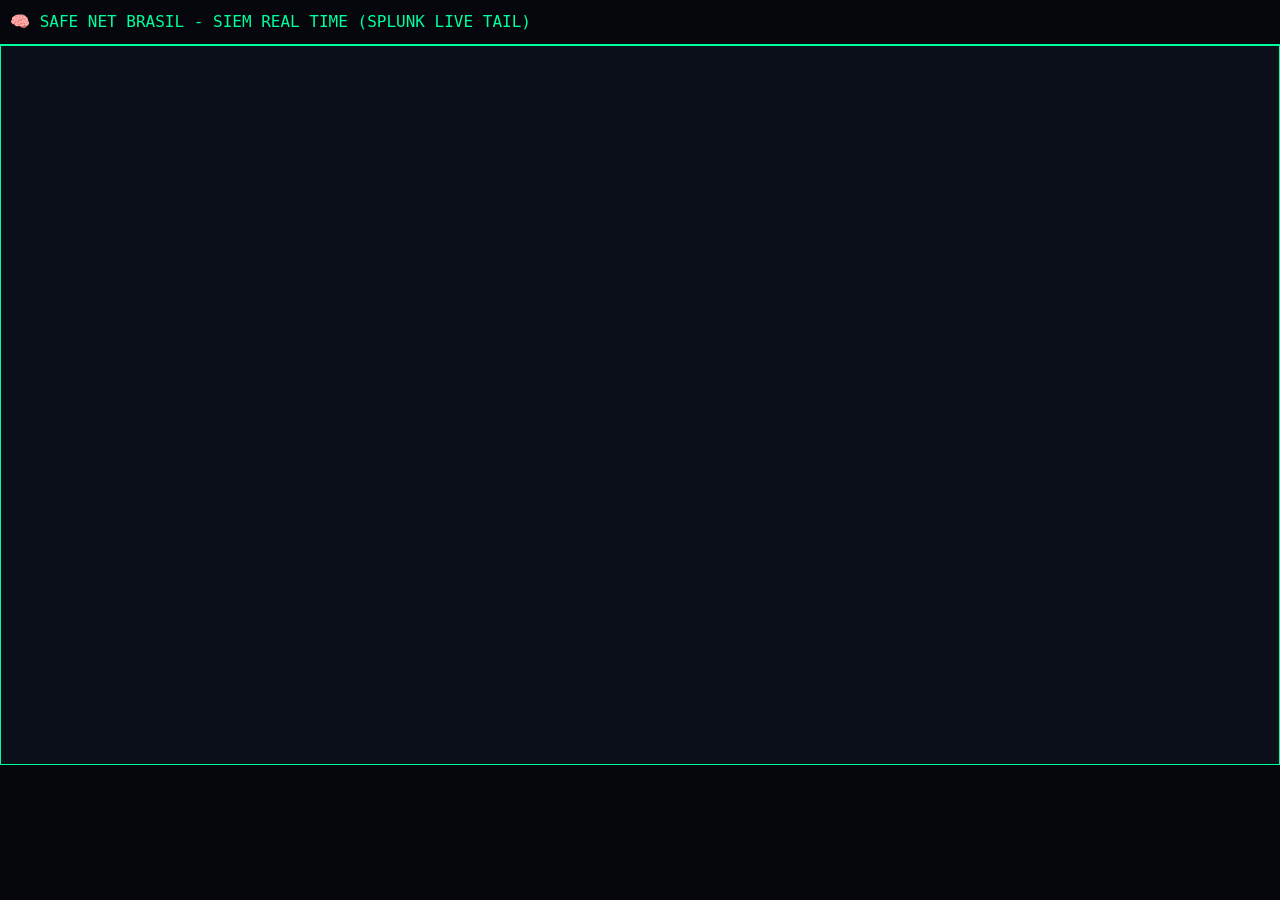
<file: templates/admin.html>
<!DOCTYPE html>
<html lang="pt-br">

<head>
<meta charset="UTF-8">
<title>SIEM REAL TIME - SAFE NET</title>

<link href="https://cdn.jsdelivr.net/npm/bootstrap@5.3.7/dist/css/bootstrap.min.css" rel="stylesheet">

<script src="https://cdn.socket.io/4.7.2/socket.io.min.js"></script>

<style>
body {
    background: #05070d;
    color: #00ff9d;
    font-family: monospace;
}

/* HEADER */
.header {
    padding: 10px;
    border-bottom: 1px solid #00ff9d;
}

/* LOG STREAM */
#stream {
    height: 80vh;
    overflow-y: auto;
    background: #0b0f1a;
    padding: 10px;
    border: 1px solid #00ff9d;
}

/* RISKS */
.CRITICAL { color: red; font-weight: bold; }
.HIGH { color: orange; }
.MEDIUM { color: yellow; }
.LOW { color: #00ff9d; }

.event {
    padding: 5px;
    border-bottom: 1px solid #1a1f2e;
}
</style>

</head>

<body>

<div class="header">
🧠 SAFE NET BRASIL - SIEM REAL TIME (SPLUNK LIVE TAIL)
</div>

<div id="stream"></div>

<script>

// conecta no websocket
const socket = io();

const stream = document.getElementById("stream");

// evento em tempo real
socket.on("new_event", function(data) {

    const div = document.createElement("div");
    div.classList.add("event");

    div.innerHTML = `
        [${data.tipo}] 
        IP: ${data.ip} 
        USER: ${data.user} 
        <span class="${data.risco}">RISK: ${data.risco}</span>
    `;

    stream.prepend(div);

    // limita logs
    if (stream.children.length > 200) {
        stream.removeChild(stream.lastChild);
    }
});

</script>

</body>
</html>
</file>
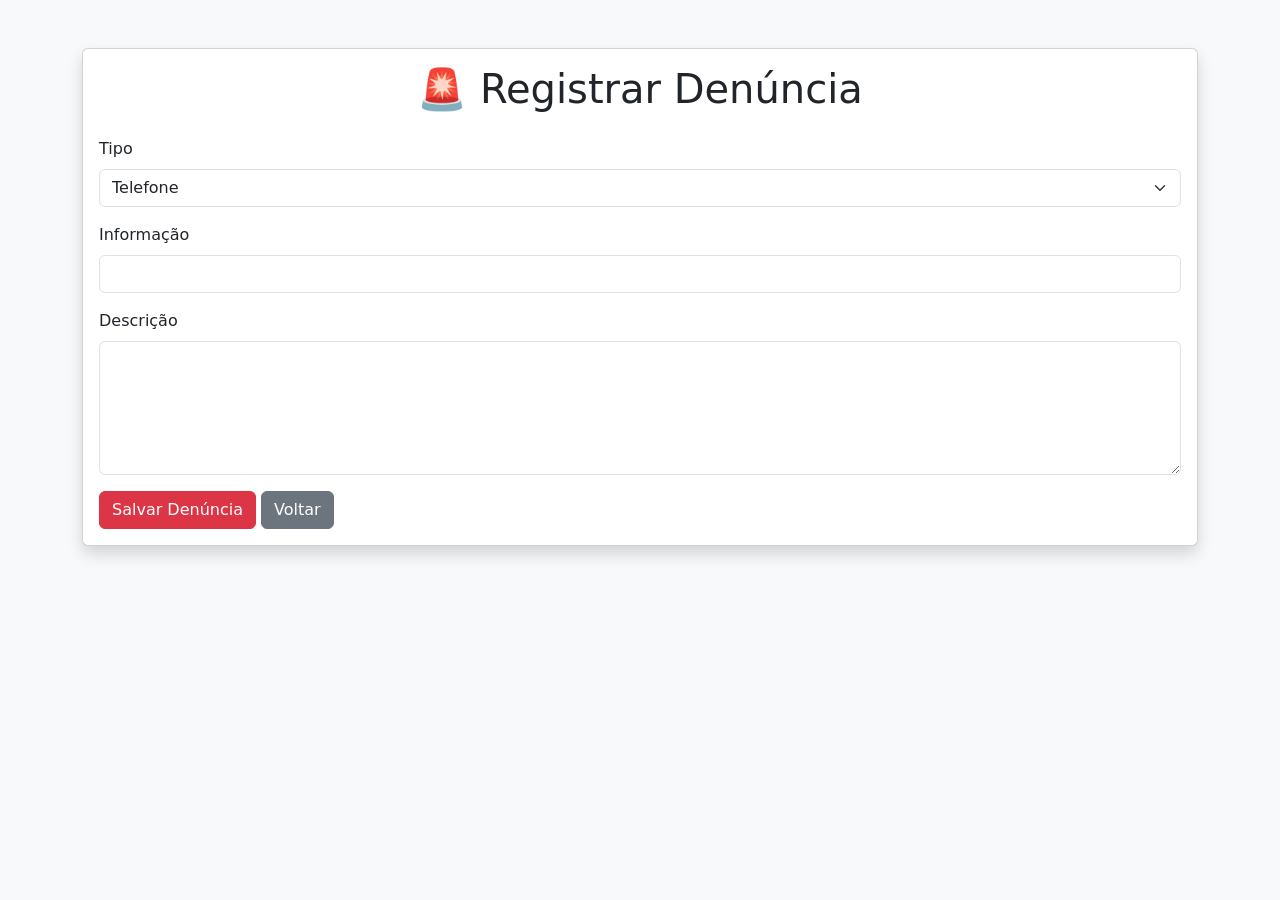
<file: templates/denuncia.html>
<!DOCTYPE html>
<html lang="pt-br">

<head>

    <meta charset="UTF-8">

    <title>Registrar Denúncia</title>

    <link href="https://cdn.jsdelivr.net/npm/bootstrap@5.3.7/dist/css/bootstrap.min.css" rel="stylesheet">

</head>

<body class="bg-light">

<div class="container mt-5">

    <div class="card shadow">

        <div class="card-body">

            <h1 class="text-center mb-4">
                🚨 Registrar Denúncia
            </h1>

            <form method="POST">

                <div class="mb-3">

                    <label class="form-label">
                        Tipo
                    </label>

                    <select
                        class="form-select"
                        name="tipo"
                    >

                        <option>Telefone</option>
                        <option>PIX</option>
                        <option>Site</option>

                    </select>

                </div>

                <div class="mb-3">

                    <label class="form-label">
                        Informação
                    </label>

                    <input
                        type="text"
                        class="form-control"
                        name="valor"
                        required
                    >

                </div>

                <div class="mb-3">

                    <label class="form-label">
                        Descrição
                    </label>

                    <textarea
                        class="form-control"
                        name="descricao"
                        rows="5"
                        required
                    ></textarea>

                </div>

                <button class="btn btn-danger">
                    Salvar Denúncia
                </button>

                <a href="/" class="btn btn-secondary">
                    Voltar
                </a>

            </form>

        </div>

    </div>

</div>

</body>

</html>
</file>
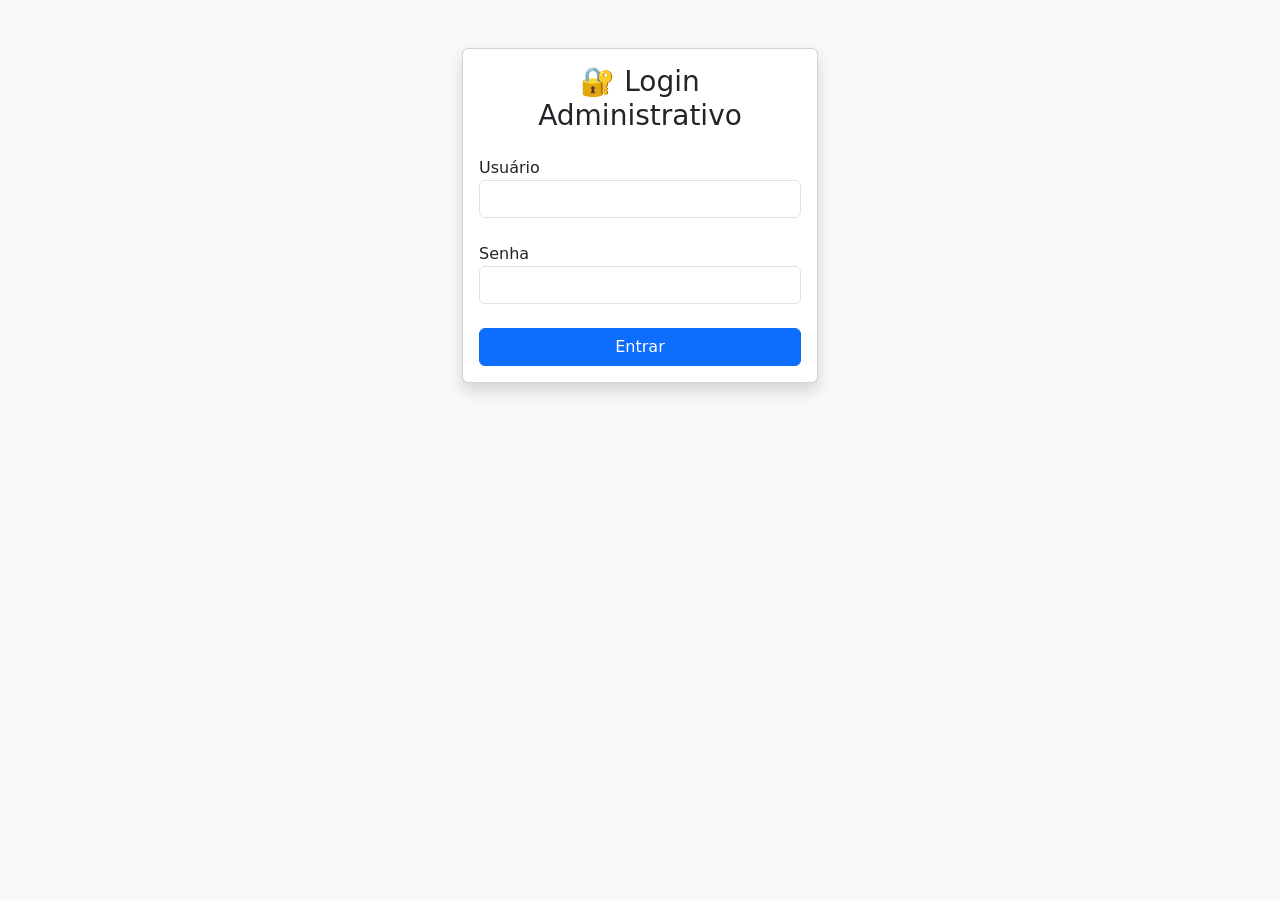
<file: templates/login.html>
<!DOCTYPE html>
<html lang="pt-br">

<head>

    <meta charset="UTF-8">

    <title>Login Administrativo</title>

    <link href="https://cdn.jsdelivr.net/npm/bootstrap@5.3.7/dist/css/bootstrap.min.css" rel="stylesheet">

</head>

<body class="bg-light">

<div class="container mt-5">

    <div class="row justify-content-center">

        <div class="col-md-4">

            <div class="card shadow">

                <div class="card-body">

                    <h3 class="text-center mb-4">
                        🔐 Login Administrativo
                    </h3>

                    <form method="POST">

                        <label>Usuário</label>

                        <input
                            type="text"
                            name="usuario"
                            class="form-control"
                            required
                        >

                        <br>

                        <label>Senha</label>

                        <input
                            type="password"
                            name="senha"
                            class="form-control"
                            required
                        >

                        <br>

                        <button
                            type="submit"
                            class="btn btn-primary w-100"
                        >
                            Entrar
                        </button>

                    </form>

                </div>

            </div>

        </div>

    </div>

</div>

</body>

</html>
</file>
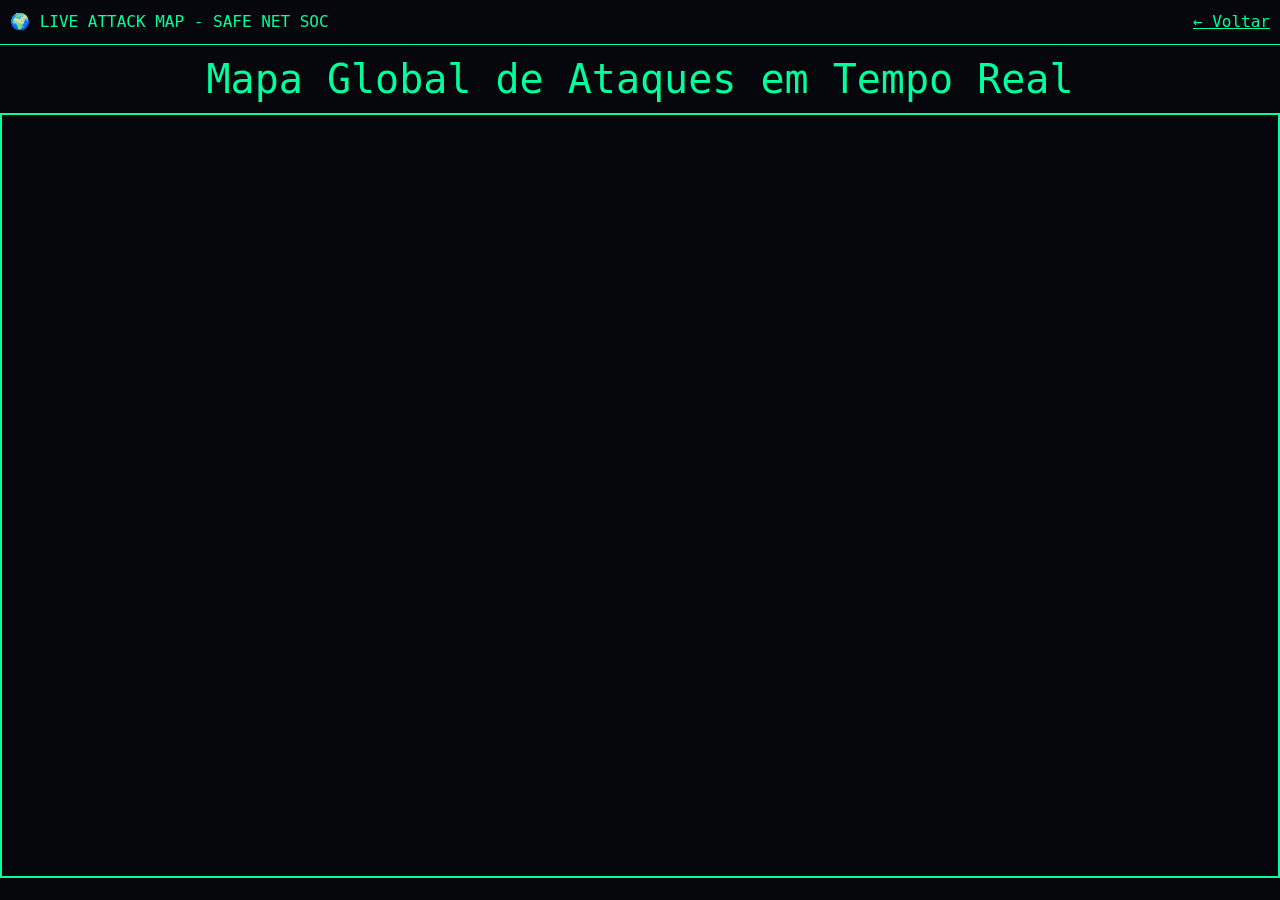
<file: templates/mapa.html>
<!DOCTYPE html>
<html lang="pt-br">

<head>
<meta charset="UTF-8">
<title>Mapa de Ataques - SOC</title>

<link href="https://cdn.jsdelivr.net/npm/bootstrap@5.3.7/dist/css/bootstrap.min.css" rel="stylesheet">

<style>
body {
    background: #05070d;
    color: #00ff9d;
    font-family: monospace;
}

h1 {
    text-align: center;
    margin-top: 10px;
    margin-bottom: 10px;
}

#map {
    width: 100%;
    height: 85vh;
    position: relative;
    background: url("https://upload.wikimedia.org/wikipedia/commons/8/80/World_map_-_low_resolution.svg");
    background-size: cover;
    border: 2px solid #00ff9d;
}

/* pontos de ataque */
.dot {
    position: absolute;
    width: 12px;
    height: 12px;
    border-radius: 50%;
    animation: pulse 1.2s infinite;
}

@keyframes pulse {
    0% { transform: scale(1); opacity: 1; }
    50% { transform: scale(2); opacity: 0.5; }
    100% { transform: scale(1); opacity: 1; }
}

/* cores por risco */
.critical { background: red; box-shadow: 0 0 10px red; }
.high { background: orange; box-shadow: 0 0 10px orange; }
.medium { background: yellow; box-shadow: 0 0 10px yellow; }
.low { background: #00ff9d; box-shadow: 0 0 10px #00ff9d; }

/* painel superior */
.topbar {
    padding: 10px;
    border-bottom: 1px solid #00ff9d;
}
</style>

</head>

<body>

<div class="topbar">
    🌍 LIVE ATTACK MAP - SAFE NET SOC
    <a href="/admin" style="float:right;color:#00ff9d;">← Voltar</a>
</div>

<h1>Mapa Global de Ataques em Tempo Real</h1>

<div id="map"></div>

<script>

// cria posição aleatória no mapa
function randomPosition() {
    return {
        x: Math.random() * 90,
        y: Math.random() * 80
    };
}

// adiciona ataque no mapa
function addAttack(risk) {

    let dot = document.createElement("div");
    dot.classList.add("dot");

    let r = risk.toLowerCase();

    if (r.includes("critical")) dot.classList.add("critical");
    else if (r.includes("high")) dot.classList.add("high");
    else if (r.includes("medium")) dot.classList.add("medium");
    else dot.classList.add("low");

    let pos = randomPosition();

    dot.style.left = pos.x + "%";
    dot.style.top = pos.y + "%";

    document.getElementById("map").appendChild(dot);

    setTimeout(() => {
        dot.remove();
    }, 12000);
}

// busca dados do backend
async function fetchAttacks() {

    try {
        const res = await fetch("/api/attacks");
        const data = await res.json();

        data.forEach(a => {
            addAttack(a.risco);
        });

    } catch (e) {
        console.log("erro mapa");
    }
}

// loop em tempo real
setInterval(fetchAttacks, 3000);

</script>

</body>
</html>
</file>
